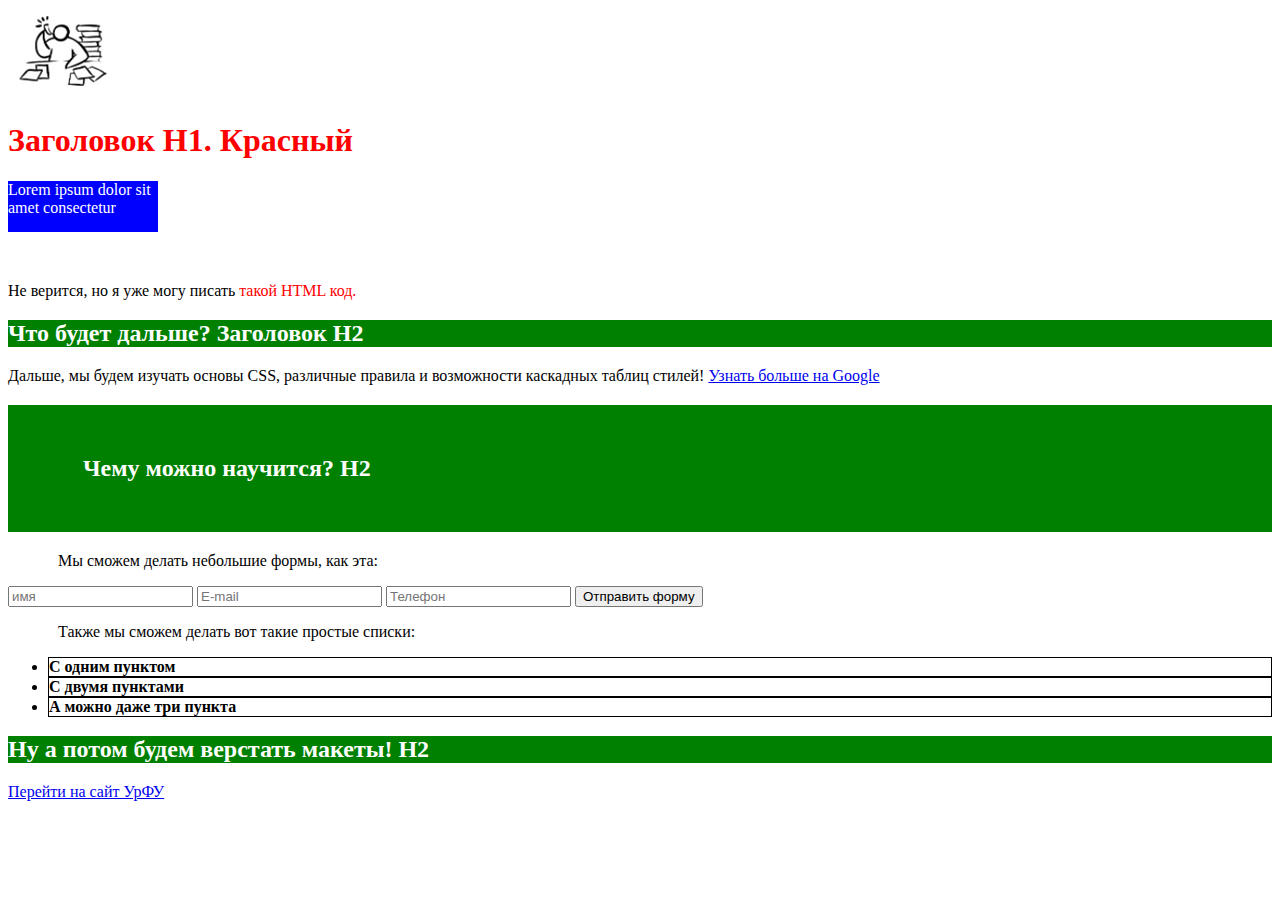
<file: CSS/index.html>
<!DOCTYPE html>
<html lang="en">
<head>
    <meta charset="UTF-8">
    <meta name="viewport" content="width=device-width, initial-scale=1.0">
    <title>Лабораторная №3</title>
    <link rel="stylesheet" type="text/css" href="main.css">
</head>
<body>
    <img src="pic.jpg">
    <h1>Заголовок H1. Красный</h1>
    <p id="block">Lorem ipsum dolor sit amet consectetur</p>
    <p>Не верится, но я уже могу писать <span>такой HTML код.</span></p>
    <h2>Что будет дальше? Заголовок H2</h2>
    <p>Дальше, мы будем изучать основы CSS, различные правила и возможности каскадных таблиц стилей! <a href="https://iit-web-lectures.readthedocs.io/ru/latest/www/css.html">Узнать больше на Google</a></p>
    <h2 class="block">Чему можно научится? H2</h2>
    <p class="block">Мы сможем делать небольшие формы, как эта:</p>
    <form action="#" method="post" enctype="multipart/form-data">
        <input type="text" name="имя" id="" value="" placeholder="имя">
        <input type="email" name="E-mail" id="" value="" placeholder="E-mail">
        <input type="tel" name="Телефон" id="" value="" placeholder="Телефон">
        <button type="submit">Отправить форму</button>
    </form>
    <p class="block">Также мы сможем делать вот такие простые списки:</p>
    <ul>
        <li>С одним пунктом</li>
        <li>С двумя пунктами</li>
        <li>А можно даже три пункта</li>
    </ul>
    <h2>Ну а потом будем верстать макеты! H2</h2>
    <a href="https://urfu.ru/ru/">Перейти на сайт УрФУ</a>
</body>
</html>
</file>
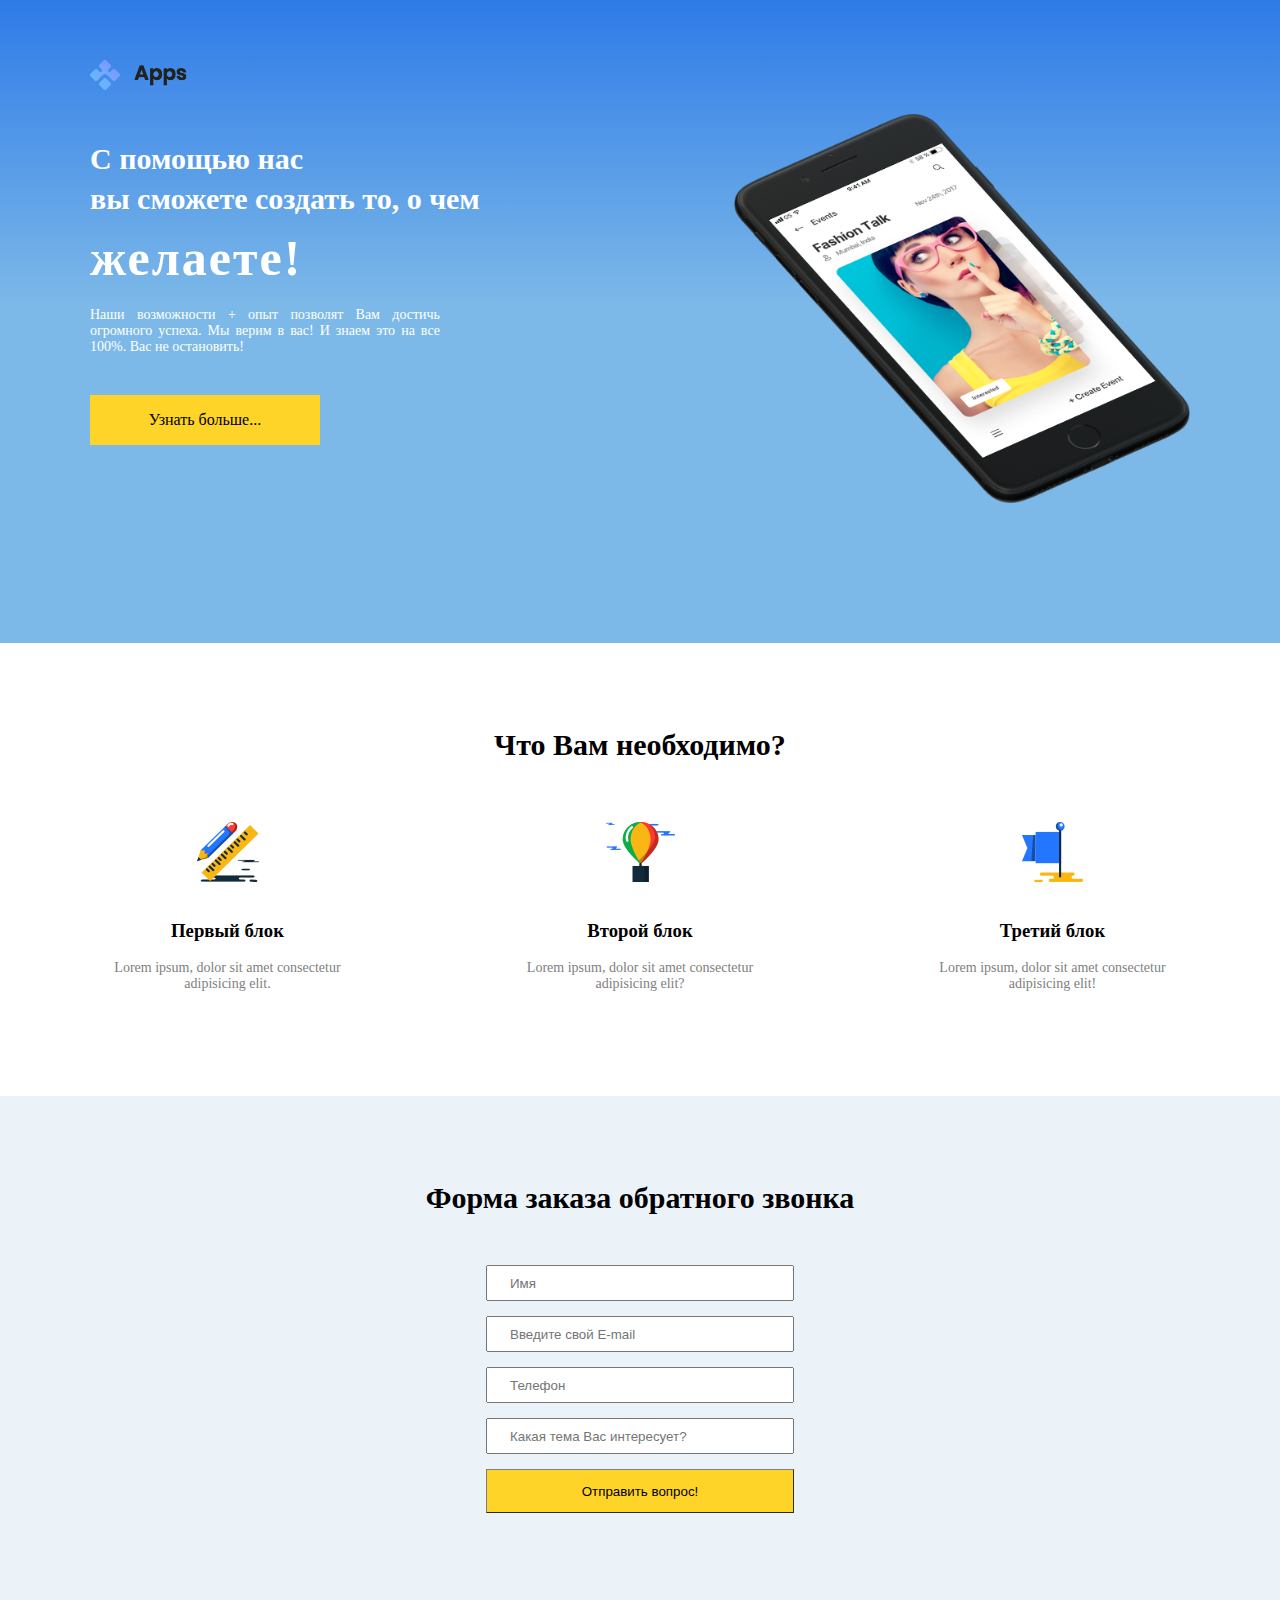
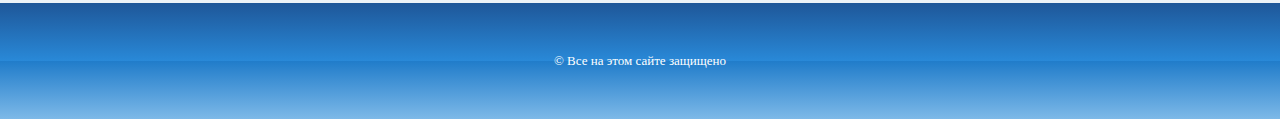
<file: Lab_4_FlexBox/index.html>
﻿<!DOCTYPE html>
<html lang="en">

<head>
    <meta charset="UTF-8">
    <meta name="viewport" content="width=device-width, initial-scale=1.0">
    <title>Cool Company</title>
    <link rel="stylesheet" href="css/main.css" />
    <link href="https://fonts.googleapis.com/css2?family=Ubuntu:wght@300;400;700&display=swap" rel="stylesheet">
    <link href="https://fonts.googleapis.com/css2?family=Open+Sans&display=swap" rel="stylesheet">
</head>

<body>
    <header>
        <div class="container">
            <img src="img/logo.png" alt="Логотип" class="logo">
            <div class="wrapper">
                <div class="offer">
                    <h2 class="offer__title">С помощью нас<br> вы сможете создать то, о чем</h2>
                    <span class="title__span">желаете!</span>
                    <p class="offer__text">Наши возможности + опыт позволят Вам достичь огромного успеха.
                        Мы верим в вас! И знаем это на все 100%. Вас не остановить!</p>
                    <a href="#" class="offer__button">Узнать больше...</a>
                </div>
                <img src="img/header-img.png" alt="Телефон" class="header__image">
            </div>
        </div>
    </header>

    <main>
        <div class="container">
            <h2 class="main__title">Что Вам необходимо?</h2>
            <div class="wrapper">
                <div class="blocks">
                    <img src="img/f3.png" alt="Картинка" class="blocks__images">
                    <h3>Первый блок</h3>
                    <p class="images__text">Lorem ipsum, dolor sit amet consectetur adipisicing elit.</p>
                </div>
                <div class="blocks">
                    <img src="img/f4.png" alt="Картинка" class="blocks__images">
                    <h3>Второй блок</h3>
                    <p class="images__text">Lorem ipsum, dolor sit amet consectetur adipisicing elit?</p>
                </div>
                <div class="blocks">
                    <img src="img/f5.png" alt="Картинка" class="blocks__images">
                    <h3>Третий блок</h3>
                    <p class="images__text">Lorem ipsum, dolor sit amet consectetur adipisicing elit!</p>
                </div>
            </div>
        </div>
    </main>

    <section>
        <div class="container">
            <h2 class="section__title">Форма заказа обратного звонка</h2>
            <form action="#" method="post" enctype="multipart/form-data">
                <input type="text" placeholder="Имя">
                <input type="email" placeholder="Введите свой E-mail">
                <input type="tel" placeholder="Телефон">
                <input type="text" placeholder="Какая тема Вас интересует?">
                <button>Отправить вопрос!</button>
            </form>
        </div>
    </section>

    <footer>
        <p class="copyright">© Все на этом сайте защищено</p>
    </footer>


</body>
</html>
</file>
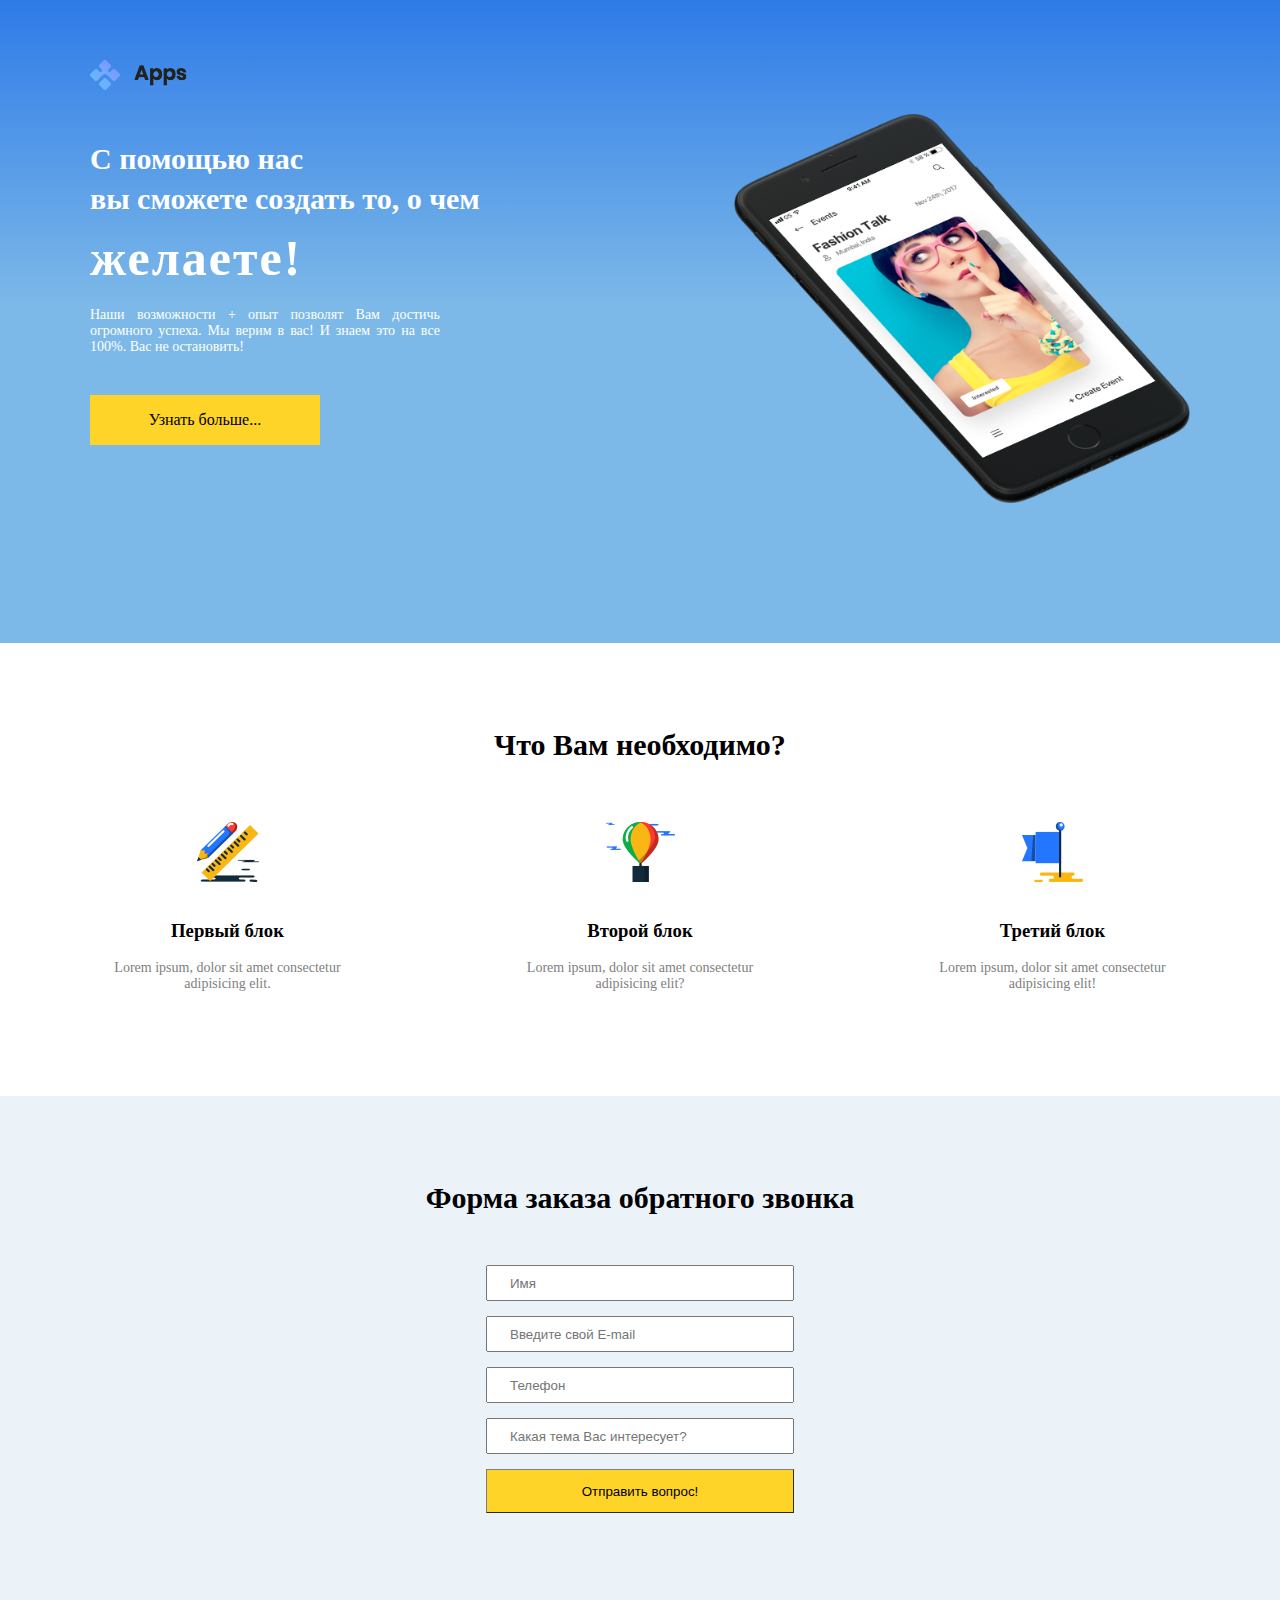
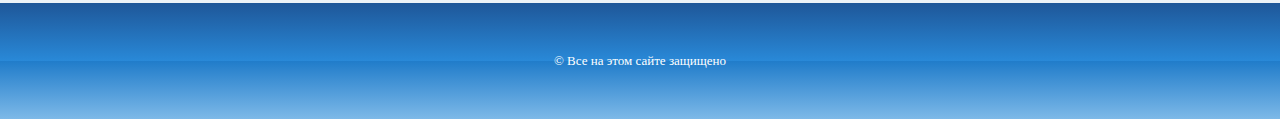
<file: Lab_5_Animation/index.html>
﻿<!DOCTYPE html>
<html lang="en">

<head>
    <meta charset="UTF-8">
    <meta name="viewport" content="width=device-width, initial-scale=1.0">
    <title>Cool Company</title>
    <link rel="stylesheet" href="css/main.css" />
    <link href="https://fonts.googleapis.com/css2?family=Ubuntu:wght@300;400;700&display=swap" rel="stylesheet">
    <link href="https://fonts.googleapis.com/css2?family=Open+Sans&display=swap" rel="stylesheet">
    <link rel="stylesheet" href="https://cdnjs.cloudflare.com/ajax/libs/animate.css/4.1.1/animate.min.css">
</head>

<body>
    <header>
        <div class="container">
            <img src="img/logo.png" alt="Логотип" class="logo">
            <div class="wrapper">
                <div class="offer animate__animated animate__fadeInLeft">
                    <h2 class="offer__title">С помощью нас<br> вы сможете создать то, о чем</h2>
                    <span class="title__span">желаете!</span>
                    <p class="offer__text">Наши возможности + опыт позволят Вам достичь огромного успеха.
                        Мы верим в вас! И знаем это на все 100%. Вас не остановить!</p>
                    <a href="#" class="offer__button">Узнать больше...</a>
                </div>
                <img src="img/header-img.png" alt="Телефон" class="header__image ">
            </div>
        </div>
    </header>

    <main>
        <div class="container">
            <h2 class="main__title animate__animated animate__bounceInDown">Что Вам необходимо?</h2>
            <div class="wrapper">
                <div class="blocks">
                    <img src="img/f3.png" alt="Картинка" class="blocks__images">
                    <h3>Первый блок</h3>
                    <p class="images__text">Lorem ipsum, dolor sit amet consectetur adipisicing elit.</p>
                </div>
                <div class="blocks">
                    <img src="img/f4.png" alt="Картинка" class="blocks__images">
                    <h3>Второй блок</h3>
                    <p class="images__text">Lorem ipsum, dolor sit amet consectetur adipisicing elit?</p>
                </div>
                <div class="blocks">
                    <img src="img/f5.png" alt="Картинка" class="blocks__images">
                    <h3>Третий блок</h3>
                    <p class="images__text">Lorem ipsum, dolor sit amet consectetur adipisicing elit!</p>
                </div>
            </div>
        </div>
    </main>

    <section>
        <div class="container">
            <h2 class="section__title">Форма заказа обратного звонка</h2>
            <form action="#" method="post" enctype="multipart/form-data">
                <input type="text" placeholder="Имя">
                <input type="email" placeholder="Введите свой E-mail">
                <input type="tel" placeholder="Телефон">
                <input type="text" placeholder="Какая тема Вас интересует?">
                <button>Отправить вопрос!</button>
            </form>
        </div>
    </section>

    <footer>
        <p class="copyright">© Все на этом сайте защищено</p>
    </footer>

</body>
</html>
</file>
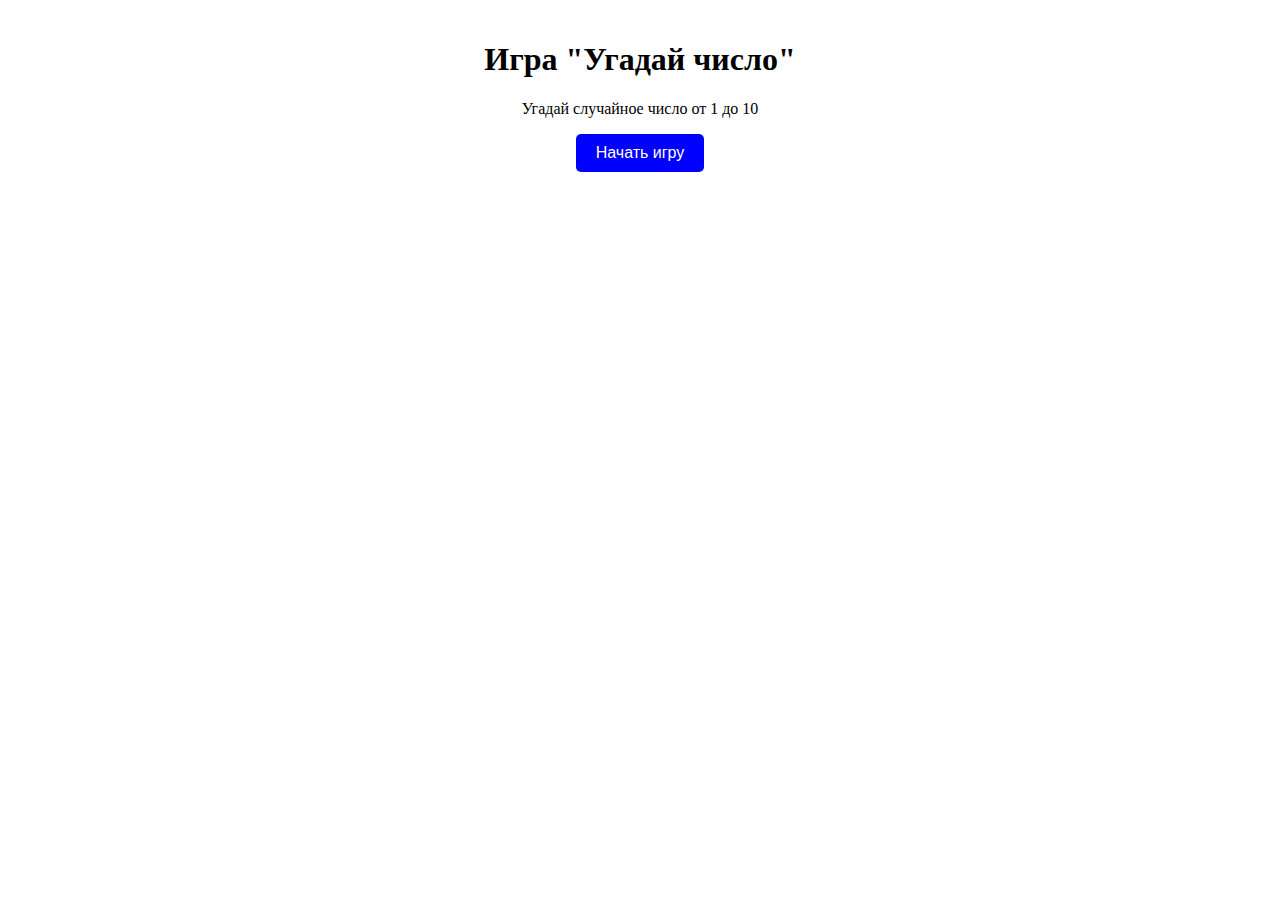
<file: Lab_7_Number_game/index.html>
﻿<!DOCTYPE html>
<html lang="en">
    <head>
        <meta charset="UTF-8">
        <meta name="viewport" content="width=device-width, initial-scale=1.0">
        <title>Игра "Угадай число"</title>
        <link rel="stylesheet" href="css/main.css">
    </head>
    <body>
        <div class="container">
            <h1>Игра "Угадай число"</h1>
            <p>Угадай случайное число от 1 до 10</p>
            <button onclick="startGame()">Начать игру</button>
        </div>
        <script src="js/script.js"></script>
    </body>
</html>
</file>
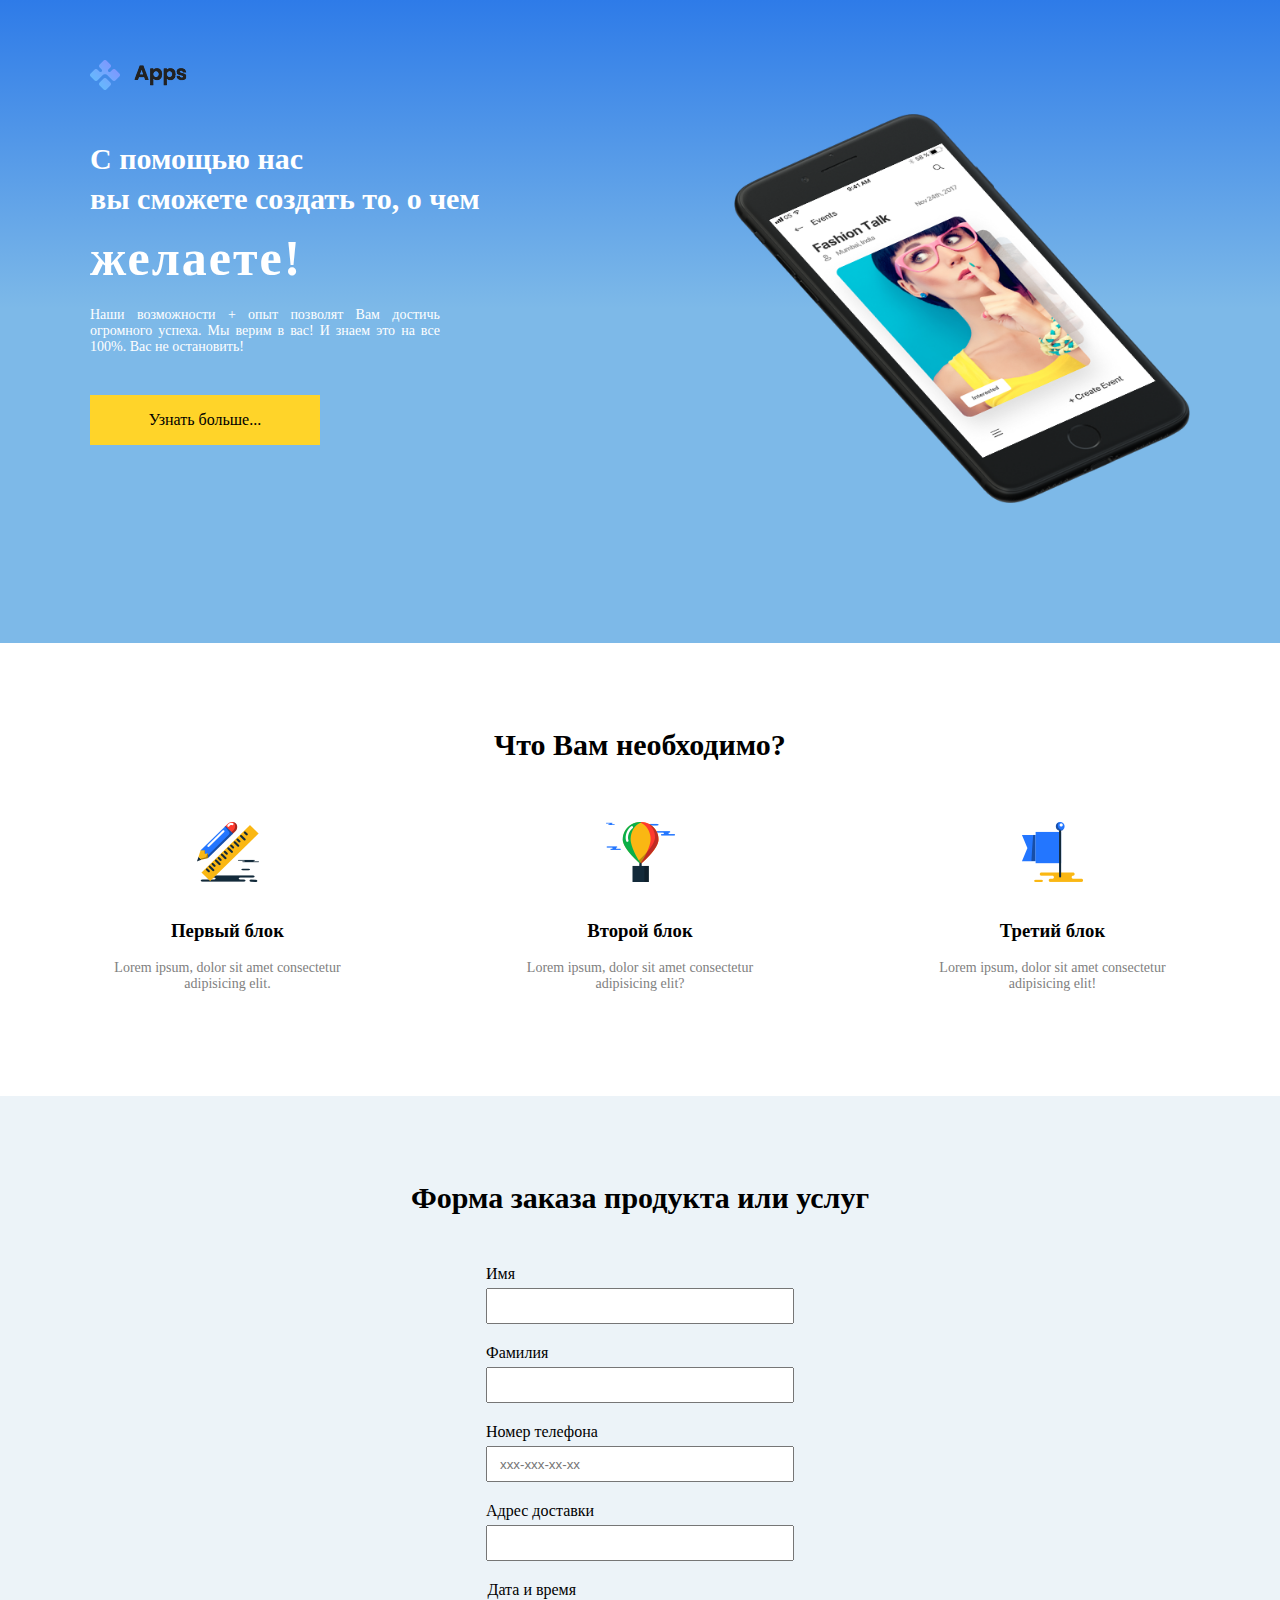
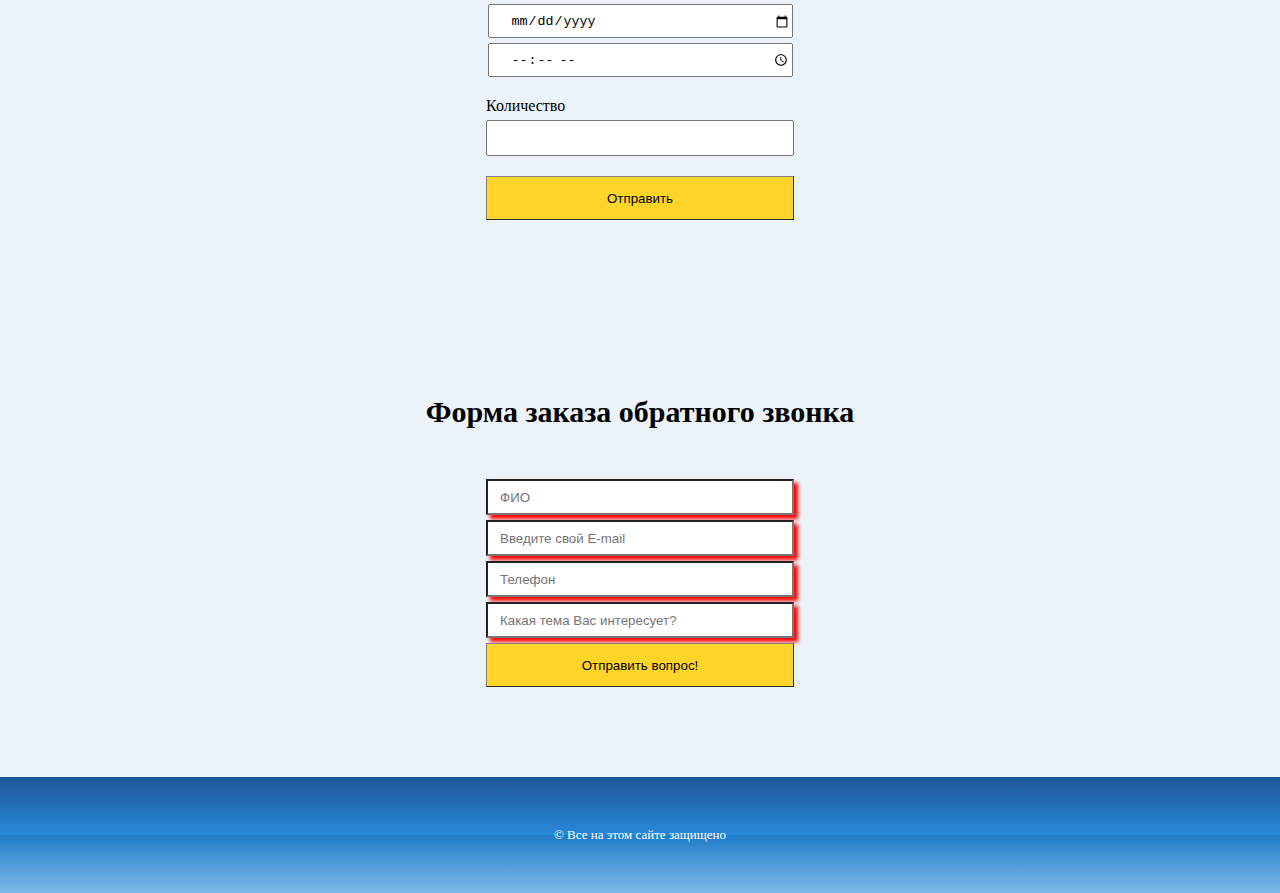
<file: Lab_8_ClientValidation/index.html>
﻿<!DOCTYPE html>
<html lang="en">
<head>
    <meta charset="UTF-8">
    <meta name="viewport" content="width=device-width, initial-scale=1.0">
    <title>Cool Company</title>
    <link rel="stylesheet" href="css/main.css">
    <link href="https://fonts.googleapis.com/css2?family=Ubuntu:wght@300;400;700&display=swap" rel="stylesheet">
    <link href="https://fonts.googleapis.com/css2?family=Open+Sans&display=swap" rel="stylesheet">
    <link rel="stylesheet" href="https://cdnjs.cloudflare.com/ajax/libs/animate.css/4.1.1/animate.min.css">
</head>
<body>
    <header>
        <div class="container">
            <img src="img/logo.png" alt="Логотип" class="logo animate__animated animate__backInLeft">
            <div class="wrapper">
                <div class="offer">
                    <h2 class="offer__title">С помощью нас<br> вы сможете создать то, о чем</h2>
                    <span class="title__span">желаете!</span>
                    <p class="offer__text">Наши возможности + опыт позволят Вам достичь огромного успеха.
                        Мы верим в вас! И знаем это на все 100%. Вас не остановить!</p>
                    <a href="#" class="offer__button">Узнать больше...</a>
                </div>
                <img src="img/header-img.png" alt="Телефон" class="header__image animate__animated animate__backInRight">
            </div>
        </div>
    </header>

    <main>
        <div class="container">
            <h2 class="main__title keyFrames__animation2">Что Вам необходимо?</h2>
            <div class="wrapper">
                <div class="blocks">
                    <img src="img/f3.png" alt="Картинка" class="blocks__images">
                    <h3>Первый блок</h3>
                    <p class="images__text">Lorem ipsum, dolor sit amet consectetur adipisicing elit.</p>
                </div>
                <div class="blocks">
                    <img src="img/f4.png" alt="Картинка" class="blocks__images">
                    <h3>Второй блок</h3>
                    <p class="images__text">Lorem ipsum, dolor sit amet consectetur adipisicing elit?</p>
                </div>
                <div class="blocks">
                    <img src="img/f5.png" alt="Картинка" class="blocks__images">
                    <h3>Третий блок</h3>
                    <p class="images__text">Lorem ipsum, dolor sit amet consectetur adipisicing elit!</p>
                </div>
            </div>
        </div>
    </main>

    <section>
        <div class="container">
            <h2 class="section__title">Форма заказа продукта или услуг</h2>
            <form action="#" method="post" enctype="multipart/form-data">
                <div class="input__wrapper">
                    <label for="first_name">Имя</label>
                    <input type="text" id="first_name" onchange="validateFirstName()">
                </div>
                <div class="input__wrapper">
                    <label for="last_name">Фамилия</label>
                    <input type="text" id="last_name" onchange="validateLastName()">
                </div>
                <div class="input__wrapper">
                    <label for="telephone_number1">Номер телефона</label>
                    <input type="tel" id="telephone1" placeholder="xxx-xxx-xx-xx" onchange="validateTelephone()">
                </div>
                <div class="input__wrapper">
                    <label for="destination">Адрес доставки</label>
                    <input type="text" id="destination" onchange="validateDestination()">
                </div>
                <div class="input__wrapper">
                    <label for="date">Дата и время</label>
                    <div class="date__and__time">
                        <input type="date" id="date" class="date__input"><br>
                        <input type="time" id="time" class="time__input">
                    </div>
                </div>
                <div class="input__wrapper">
                    <label for="quantity">Количество</label>
                    <input type="text" id="quantity" onchange="validateQuantity()">
                </div>
                <button onclick="validationNotification(event)">Отправить</button>
            </form>
        </div>
    </section>

    <section  class="section2">
        <div class="container">
            <h2 class="section__title">Форма заказа обратного звонка</h2>
            <form action="#" method="post" enctype="multipart/form-data">

                <input type="text" placeholder="ФИО" required pattern="^[А-Яа-яЁёA-Za-z\s]+$" minlength="8" maxlength="50" id="name">
                <input type="email" placeholder="Введите свой E-mail" required pattern="^[A-Za-z0-9@.]{6,40}[.]{1}[a-z]{2,4}" minlength="9" id="email">
                <input type="tel" placeholder="Телефон" required pattern="^[8]{1}[0-9]{10}" id="telephone2">
                <input type="text" placeholder="Какая тема Вас интересует?" required maxlength="60" id="theme">
                <button onclick="notification(event)">Отправить вопрос!</button>
            </form>
        </div>
    </section>

    <footer>
        <p class="copyright keyFrames__animation1">© Все на этом сайте защищено</p>
    </footer>

    <script src="js/script.js"></script>
</body>
</html>
</file>
<file: CSS/main.css>
h1 {
    color: red
}
h2 {
    color: white;
    background: green;
}
h2.block {
    color: white;
    background: green;
    padding: 50px 75px;
}
p#block {
    background: blue;
    padding-bottom: 15px;
    width: 150px;
    color: white;
    margin-bottom: 50px;
}
p.block {
    padding-left: 50px;
}
span {
    color: red;
}
li {
    font-weight:bold;
    border-color: black;
    border-style: solid;
    border-width: 1px;
}
</file>
<file: Lab_4_FlexBox/css/main.css>
body {
    padding: 0;
    margin: 0;
    box-sizing: border-box;
}

header {
    padding-top: 60px;
    padding-bottom: 140px;
    background: linear-gradient(to bottom, #2e7be8 0%,#7db9e8 48%);
}

.container {
    width: 1100px;
    margin: 0 auto;
}

.logo {
    margin-bottom: 20px;
}

.wrapper {
    display: flex;
    justify-content: space-between;
    align-items: flex-start;
}

.offer {
    width: 450px;
    color: white;
}

.offer__title {
    font-size: 30px;
    line-height: 40px;
    margin-bottom: 10px;
}

.title__span {
    font-size: 50px;
    font-weight: 700;
    letter-spacing: 2px;
}

.offer__text {
    width: 350px;
    font-size: 14px;
    text-align: justify;
    margin-top: 20px;
    margin-bottom: 40px;
}

.offer__button {
    width: 230px;
    height: 50px;
    text-decoration: none;
    color: black;
    display: flex;
    justify-content: center;
    align-items: center;
    background-color: #ffd429;
    transition: all 0.5;
}

.offer__button:hover {
    background-color: yellow;
}

.header__image {
    width: 456px;
    height: 389px;
}

main {
    padding-top: 60px;
    padding-bottom: 90px;
}

.main__title {
    margin-bottom: 60px;
    text-align: center;
    font-size: 30px;
}

.blocks {
    text-align: center;
    width: 25%;
}

.blocks__images {
    margin-bottom: 15px;
}

.images__text {
    font-weight: 100;
    font-size: 14px;
    color: gray;
}

section {
    background-color: #ecf3f8;
    padding-top: 60px;
    padding-bottom: 90px;
}

.section__title {
    text-align: center;
    font-size: 30px;
    margin-bottom: 50px;
}

form {
    display: flex;
    flex-direction: column;
    align-items: center;
}

input {
    width: 300px;
    height: 30px;
    margin-bottom: 15px;
    text-indent: 20px;
}

button {
    width: 308px;
    height: 44px;
    background-color: #ffd429;
    border-width: 1px;
    border-color: gray;
}

button:hover {
    background-color: yellow;
}

footer {
    background: linear-gradient(to bottom, rgba(30,87,153,1) 0%,rgba(41,137,216,1) 50%,rgba(32,124,202,1) 50%,rgba(125,185,232,1) 100%);
}

.copyright {
    margin: 0;
    padding: 50px;
    text-align: center;
    color: white;
    font-size: 13px;
}
</file>
<file: Lab_5_Animation/css/main.css>
body {
    padding: 0;
    margin: 0;
    box-sizing: border-box;
}

header {
    padding-top: 60px;
    padding-bottom: 140px;
    background: linear-gradient(to bottom, #2e7be8 0%,#7db9e8 48%);
}

.container {
    width: 1100px;
    margin: 0 auto;
}

.logo {
    margin-bottom: 20px;
}

.wrapper {
    display: flex;
    justify-content: space-between;
    align-items: flex-start;
}

.offer {
    width: 450px;
    color: white;
}

.offer__title {
    font-size: 30px;
    line-height: 40px;
    margin-bottom: 10px;
}

.title__span {
    font-size: 50px;
    font-weight: 700;
    letter-spacing: 2px;
}

.offer__text {
    width: 350px;
    font-size: 14px;
    text-align: justify;
    margin-top: 20px;
    margin-bottom: 40px;
}

.offer__button {
    width: 230px;
    height: 50px;
    text-decoration: none;
    color: black;
    display: flex;
    justify-content: center;
    align-items: center;
    background-color: #ffd429;
    transition: all 0.5;
}

.offer__button:hover {
    background-color: yellow;
}

.header__image {
    width: 456px;
    height: 389px;
}

main {
    padding-top: 60px;
    padding-bottom: 90px;
}

.main__title {
    margin-bottom: 60px;
    text-align: center;
    font-size: 30px;
}

.blocks {
    text-align: center;
    width: 25%;
    animation: slideInFromLeft 1s ease-in-out forwards;
}

@keyframes slideInFromLeft {
    0% {
        transform: translateX(-100%);
        opacity: 0;
    }
    100% {
        transform: translateX(0);
        opacity: 1;
    }
}

.blocks__images {
    margin-bottom: 15px;
    animation: rotate 2s linear infinite;
}

@keyframes rotate {
    0% { transform: rotate(0deg); }
    100% { transform: rotate(360deg); }
}

.images__text {
    font-weight: 100;
    font-size: 14px;
    color: gray;
}

section {
    background-color: #ecf3f8;
    padding-top: 60px;
    padding-bottom: 90px;
}

.section__title {
    text-align: center;
    font-size: 30px;
    margin-bottom: 50px;
    animation: scaleIn 1s cubic-bezier(0.68, -0.55, 0.265, 1.55) forwards;
}

@keyframes scaleIn {
    0% {
        transform: scale(0);
        opacity: 0;
    }
    100% {
        transform: scale(1);
        opacity: 1;
    }
}

form {
    display: flex;
    flex-direction: column;
    align-items: center;
}

input {
    width: 300px;
    height: 30px;
    margin-bottom: 15px;
    text-indent: 20px;
}

input:focus {
    background-color: lightblue;
    transition: background-color 0.5s ease;
}

button {
    width: 308px;
    height: 44px;
    background-color: #ffd429;
    border-width: 1px;
    border-color: gray;
    transition: transform 0.3s ease;
}

button:hover {
    background-color: yellow;
    transform: scale(1.1);
}

footer {
    background: linear-gradient(to bottom, rgba(30,87,153,1) 0%,rgba(41,137,216,1) 50%,rgba(32,124,202,1) 50%,rgba(125,185,232,1) 100%);
}

.copyright {
    margin: 0;
    padding: 50px;
    text-align: center;
    color: white;
    font-size: 13px;
}
</file>
<file: Lab_7_Number_game/css/main.css>
body {
    padding: 0;
    margin: 0;
    box-sizing: border-box;
}

header {
    padding-top: 60px;
    padding-bottom: 140px;
}

.container {
    width: 600px;
    margin: 0 auto;
    text-align: center;
    padding: 20px;
    background-color: #fff;
    border-radius: 8px;
}

button {
    padding: 10px 20px;
    font-size: 16px;
    background-color: #0000ff;
    color: #fff;
    border: none;
    border-radius: 5px;
    cursor: pointer;
}
  
  button:hover {
    background-color: #0088ff;
}
</file>
<file: Lab_8_ClientValidation/css/main.css>
body {
    padding: 0;
    margin: 0;
    box-sizing: border-box;
}

header {
    padding-top: 60px;
    padding-bottom: 140px;
    background: linear-gradient(to bottom, #2e7be8 0%,#7db9e8 48%);
}

.container {
    width: 1100px;
    margin: 0 auto;
}

.logo {
    margin-bottom: 20px;
}

.wrapper {
    display: flex;
    justify-content: space-between;
    align-items: flex-start;
}

.offer {
    width: 450px;
    color: white;
}

.offer__title {
    font-size: 30px;
    line-height: 40px;
    margin-bottom: 10px;
}

.title__span {
    font-size: 50px;
    font-weight: 700;
    letter-spacing: 2px;
}

.offer__text {
    width: 350px;
    font-size: 14px;
    text-align: justify;
    margin-top: 20px;
    margin-bottom: 40px;
}

.offer__button {
    width: 230px;
    height: 50px;
    text-decoration: none;
    color: black;
    display: flex;
    justify-content: center;
    align-items: center;
    background-color: #ffd429;
    transition: all 0.5;
}

.offer__button:hover {
    background-color: yellow;
}

.header__image {
    width: 456px;
    height: 389px;
}

main {
    padding-top: 60px;
    padding-bottom: 90px;
}

.main__title {
    margin-bottom: 60px;
    text-align: center;
    font-size: 30px;
}

.blocks {
    text-align: center;
    width: 25%;
    animation: slideInFromLeft 1s ease-in-out forwards;
}

@keyframes slideInFromLeft {
    0% {
        transform: translateX(-100%);
        opacity: 0;
    }
    100% {
        transform: translateX(0);
        opacity: 1;
    }
}

.blocks__images {
    margin-bottom: 15px;
    animation: rotate 2s linear infinite;
}

@keyframes rotate {
    0% { transform: rotate(0deg); }
    100% { transform: rotate(360deg); }
}

.images__text {
    font-weight: 100;
    font-size: 14px;
    color: gray;
}

section {
    background-color: #ecf3f8;
    padding-top: 60px;
    padding-bottom: 90px;
}

.section__title {
    text-align: center;
    font-size: 30px;
    margin-bottom: 50px;
    animation: scaleIn 1s cubic-bezier(0.68, -0.55, 0.265, 1.55) forwards;
}

@keyframes scaleIn {
    0% {
        transform: scale(0);
        opacity: 0;
    }
    100% {
        transform: scale(1);
        opacity: 1;
    }
}

form {
    display: flex;
    flex-direction: column;
    align-items: center;
}

.input__wrapper {
    display: flex;
    flex-direction: column;
    align-items: flex-start;
    margin-bottom: 15px;
}

label {
    margin-bottom: 5px;
}

input {
    width: 300px;
    height: 30px;
    margin-bottom: 5px;
    text-indent: 10px;
}

input:focus {
    background-color: lightblue;
    transition: background-color 0.5s ease;
}

button {
    width: 308px;
    height: 44px;
    background-color: #ffd429;
    border-width: 1px;
    border-color: gray;
    transition: transform 0.3s ease;
}

button:hover {
    background-color: yellow;
    transform: scale(1.1);
}

footer {
    background: linear-gradient(to bottom, rgba(30,87,153,1) 0%,rgba(41,137,216,1) 50%,rgba(32,124,202,1) 50%,rgba(125,185,232,1) 100%);
}

.copyright {
    margin: 0;
    padding: 50px;
    text-align: center;
    color: white;
    font-size: 13px;
}

.section2 input:invalid {
    box-shadow: 4px 4px 4px rgb(255, 0, 0);
}

@media (max-width: 768px) {
    .input__wrapper {
        flex-direction: column;
        align-items: flex-start;
    }

    .input__wrapper label {
        margin-bottom: 5px;
        text-align: left;
    }

    .input__wrapper input {
        width: 100%;
    }
}


/* Extra large devices */
@media screen and (max-width: 1200px) {
    .container {
        width: 960px;
    }
}

/* Large devices */
@media screen and (max-width: 992px) {
    .container {
        width: 720px;
    }

    .wrapper {
        flex-direction: column;
        justify-content: space-between;
        align-items: center;
    }

    .offer {
        width: 100%;
        margin-top: 40px;
    }

    .offer__text {
        width: 100%;
    }

    .header__image {
        display: block;
        margin: 40px auto;
    }

    .blocks {
        display: block;
        margin: 40px auto;
    }
}

/* Medium devices */
@media screen and (max-width: 768px) {
    .container {
        width: 540px;
    }

    .header__image {
        width: 400px;
    }

    .offer__button {
        width: 100%;
    }

    form {
        margin: 60px auto 0 auto;
    }

    input {
        width: 98%;
    }

    button {
        width: 100%;
    }
}

/* Small devices */
@media screen and (max-width: 576px) {
    .container {
        width: 90%;
        text-align: center;
    }

    .header__image {
        width: 90%;
    }

    header {
        padding-bottom: 70px;
    }

    section {
        padding-bottom: 70px;
    }
}
</file>
